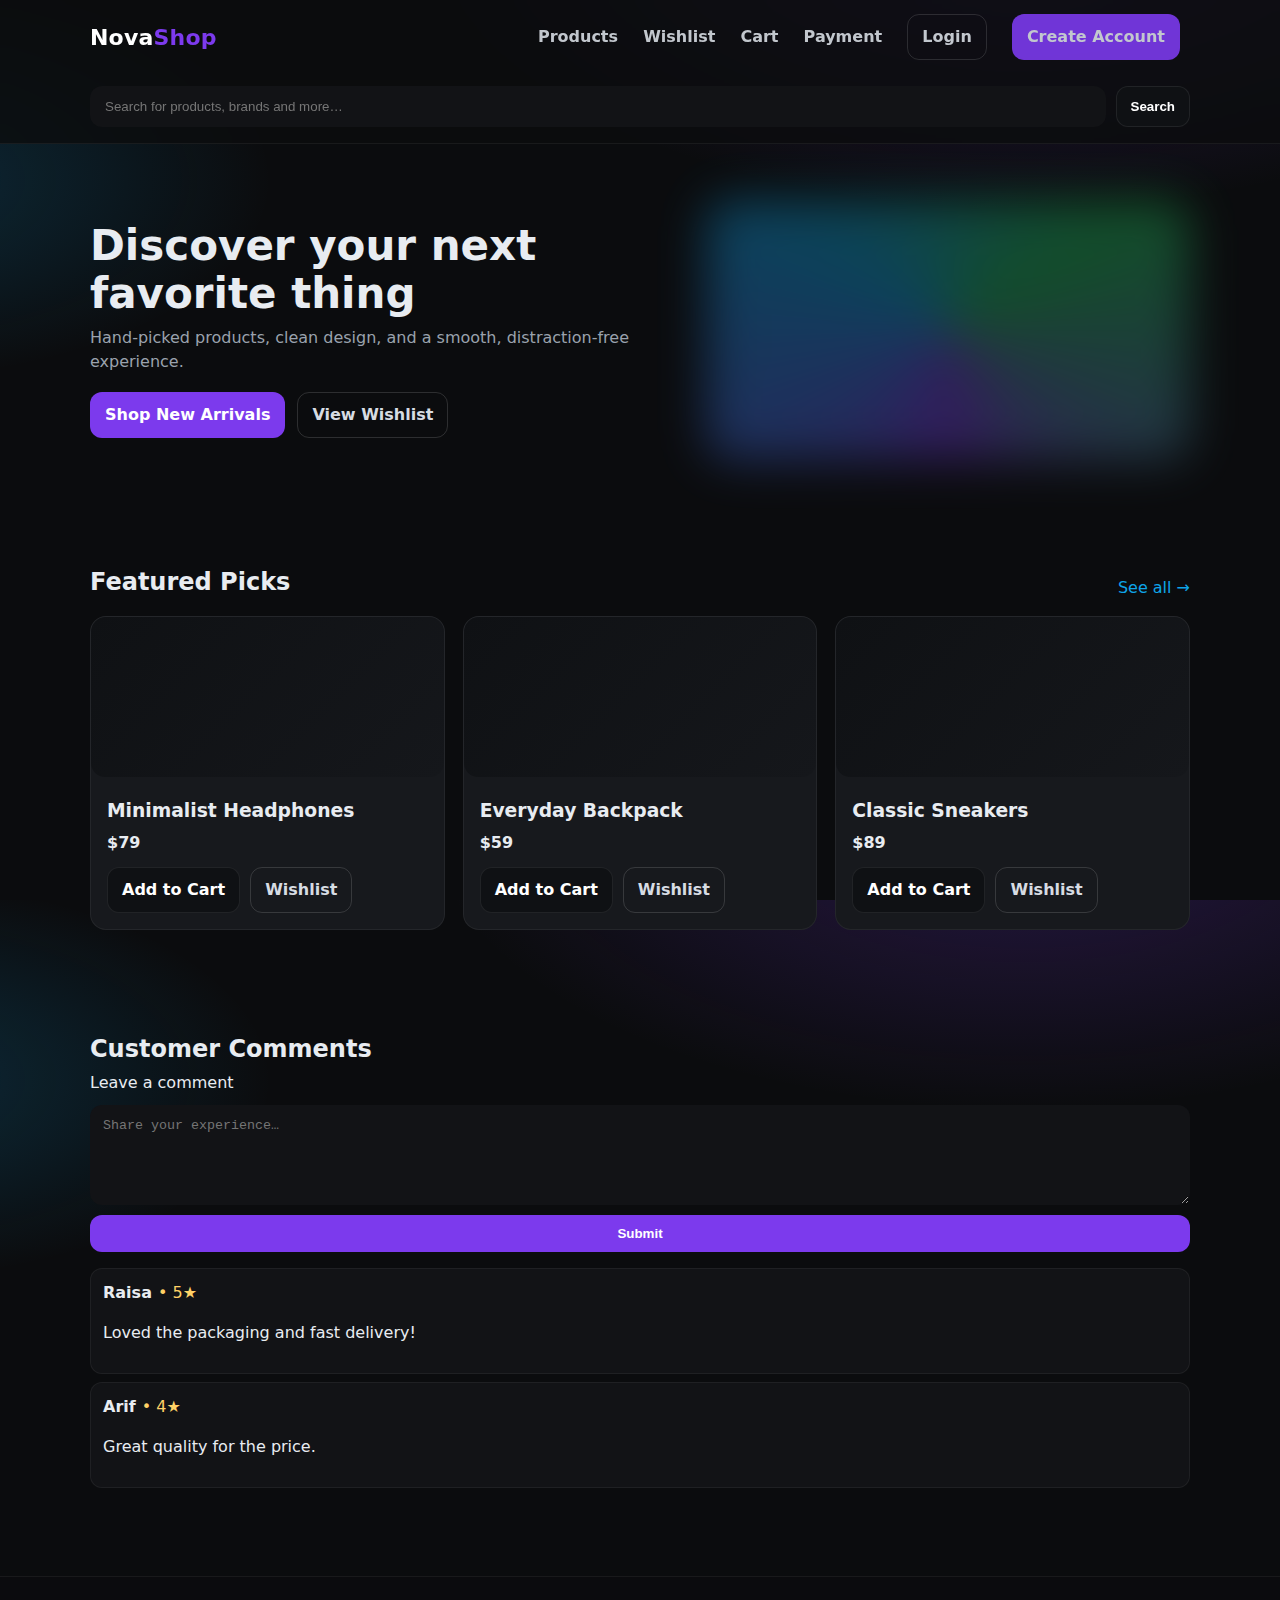
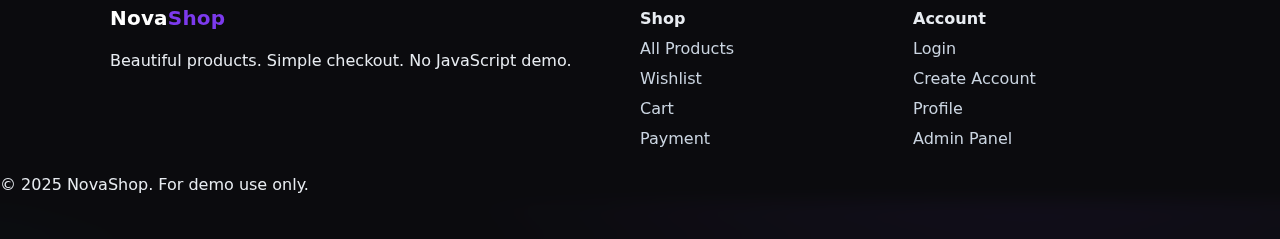
<file: stack/index.html>
<!DOCTYPE html>
<html lang="en">
<head>
  <meta charset="UTF-8">
  <meta name="viewport" content="width=device-width, initial-scale=1" />
  <title>Home • NovaShop</title>
  <link rel="stylesheet" href="style.css">
</head>
<body>
<header class="site-header">
  <div class="container header-inner">
    <a class="logo" href="index.html">Nova<span>Shop</span></a>
    <nav class="nav">
      <a href="products.html">Products</a>
      <a href="wishlist.html">Wishlist</a>
      <a href="cart.html">Cart</a>
      <a href="payment.html">Payment</a>
      <a href="login.php" class="btn btn-ghost">Login</a>
      <a href="register_new.php" class="btn btn-primary">Create Account</a>
    </nav>
  </div>
  <form class="searchbar container" action="products.html" method="get">
    <input type="text" name="q" placeholder="Search for products, brands and more…" />
    <button type="submit" class="btn btn-dark">Search</button>
  </form>
</header>
<main class="page">

<section class="hero container">
  <div class="hero-copy">
    <h1>Discover your next favorite thing</h1>
    <p>Hand‑picked products, clean design, and a smooth, distraction‑free experience.</p>
    <div class="cta">
      <a class="btn btn-primary" href="products.html">Shop New Arrivals</a>
      <a class="btn btn-ghost" href="wishlist.html">View Wishlist</a>
    </div>
  </div>
  <div class="hero-art" aria-hidden="true"></div>
</section>

<section class="container section">
  <div class="section-head">
    <h2>Featured Picks</h2>
    <a href="products.html" class="link">See all →</a>
  </div>
  <div class="grid products">
    <article class="card product">
      <div class="media placeholder"></div>
      <div class="card-body">
        <h3>Minimalist Headphones</h3>
        <p class="price">$79</p>
        <div class="actions">
          <a class="btn btn-dark" href="cart.html">Add to Cart</a>
          <a class="btn btn-ghost" href="wishlist.html">Wishlist</a>
        </div>
      </div>
    </article>
    <article class="card product">
      <div class="media placeholder"></div>
      <div class="card-body">
        <h3>Everyday Backpack</h3>
        <p class="price">$59</p>
        <div class="actions">
          <a class="btn btn-dark" href="cart.html">Add to Cart</a>
          <a class="btn btn-ghost" href="wishlist.html">Wishlist</a>
        </div>
      </div>
    </article>
    <article class="card product">
      <div class="media placeholder"></div>
      <div class="card-body">
        <h3>Classic Sneakers</h3>
        <p class="price">$89</p>
        <div class="actions">
          <a class="btn btn-dark" href="cart.html">Add to Cart</a>
          <a class="btn btn-ghost" href="wishlist.html">Wishlist</a>
        </div>
      </div>
    </article>
  </div>
</section>

<section class="container section comments">
  <h2>Customer Comments</h2>
  <form class="comment-form" action="#">
    <label for="cmt">Leave a comment</label>
    <textarea id="cmt" rows="4" placeholder="Share your experience…"></textarea>
    <button class="btn btn-primary" type="submit">Submit</button>
  </form>
  <div class="comment-list">
    <div class="comment"><strong>Raisa</strong><span>• 5★</span><p>Loved the packaging and fast delivery!</p></div>
    <div class="comment"><strong>Arif</strong><span>• 4★</span><p>Great quality for the price.</p></div>
  </div>
</section>

</main>
<footer class="site-footer">
  <div class="container footer-grid">
    <div>
      <div class="logo small">Nova<span>Shop</span></div>
      <p>Beautiful products. Simple checkout. No JavaScript demo.</p>
    </div>
    <div>
      <h4>Shop</h4>
      <a href="products.html">All Products</a>
      <a href="wishlist.html">Wishlist</a>
      <a href="cart.html">Cart</a>
      <a href="payment.html">Payment</a>
    </div>
    <div>
      <h4>Account</h4>
      <a href="login.html">Login</a>
      <a href="register.html">Create Account</a>
      <a href="profile.html">Profile</a>
      <a href="admin.html">Admin Panel</a>
    </div>
  </div>
  <p class="copyright">© 2025 NovaShop. For demo use only.</p>
</footer>
</body>
</html>
</file>
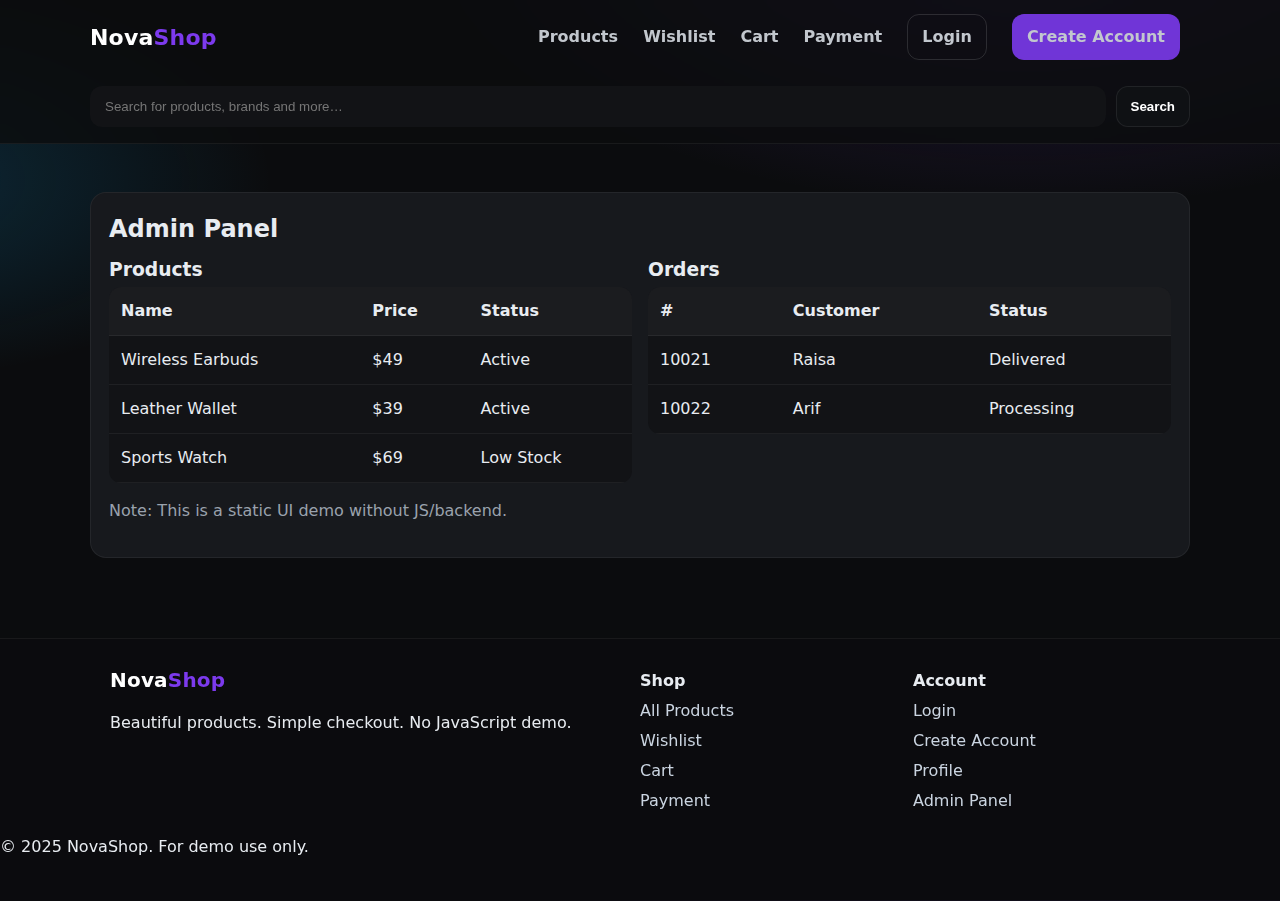
<file: stack/admin.html>
<!DOCTYPE html>
<html lang="en">
<head>
  <meta charset="UTF-8">
  <meta name="viewport" content="width=device-width, initial-scale=1" />
  <title>Admin Panel • NovaShop</title>
  <link rel="stylesheet" href="style.css">
</head>
<body>
<header class="site-header">
  <div class="container header-inner">
    <a class="logo" href="index.html">Nova<span>Shop</span></a>
    <nav class="nav">
      <a href="products.html">Products</a>
      <a href="wishlist.html">Wishlist</a>
      <a href="cart.html">Cart</a>
      <a href="payment.html">Payment</a>
      <a href="login.html" class="btn btn-ghost">Login</a>
      <a href="register.html" class="btn btn-primary">Create Account</a>
    </nav>
  </div>
  <form class="searchbar container" action="products.html" method="get">
    <input type="text" name="q" placeholder="Search for products, brands and more…" />
    <button type="submit" class="btn btn-dark">Search</button>
  </form>
</header>
<main class="page">

<section class="container section">
  <div class="admin card">
    <h2>Admin Panel</h2>
    <div class="grid two">
      <section>
        <h3>Products</h3>
        <table class="table">
          <thead><tr><th>Name</th><th>Price</th><th>Status</th></tr></thead>
          <tbody>
            <tr><td>Wireless Earbuds</td><td>$49</td><td>Active</td></tr>
            <tr><td>Leather Wallet</td><td>$39</td><td>Active</td></tr>
            <tr><td>Sports Watch</td><td>$69</td><td>Low Stock</td></tr>
          </tbody>
        </table>
      </section>
      <section>
        <h3>Orders</h3>
        <table class="table">
          <thead><tr><th>#</th><th>Customer</th><th>Status</th></tr></thead>
          <tbody>
            <tr><td>10021</td><td>Raisa</td><td>Delivered</td></tr>
            <tr><td>10022</td><td>Arif</td><td>Processing</td></tr>
          </tbody>
        </table>
      </section>
    </div>
    <p class="muted">Note: This is a static UI demo without JS/backend.</p>
  </div>
</section>

</main>
<footer class="site-footer">
  <div class="container footer-grid">
    <div>
      <div class="logo small">Nova<span>Shop</span></div>
      <p>Beautiful products. Simple checkout. No JavaScript demo.</p>
    </div>
    <div>
      <h4>Shop</h4>
      <a href="products.html">All Products</a>
      <a href="wishlist.html">Wishlist</a>
      <a href="cart.html">Cart</a>
      <a href="payment.html">Payment</a>
    </div>
    <div>
      <h4>Account</h4>
      <a href="login.html">Login</a>
      <a href="register.html">Create Account</a>
      <a href="profile.html">Profile</a>
      <a href="admin.html">Admin Panel</a>
    </div>
  </div>
  <p class="copyright">© 2025 NovaShop. For demo use only.</p>
</footer>
</body>
</html>
</file>
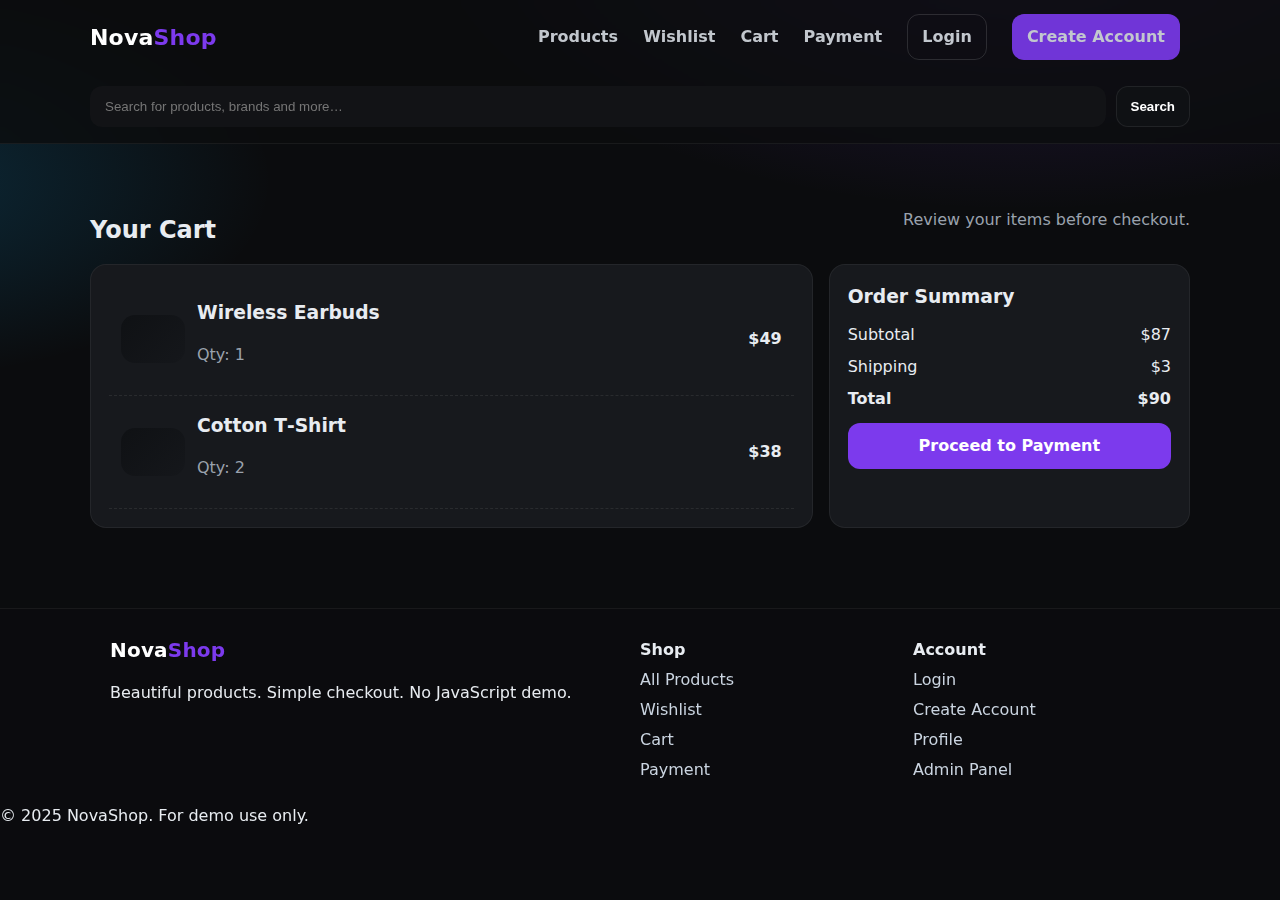
<file: stack/cart.html>
<!DOCTYPE html>
<html lang="en">
<head>
  <meta charset="UTF-8">
  <meta name="viewport" content="width=device-width, initial-scale=1" />
  <title>Cart • NovaShop</title>
  <link rel="stylesheet" href="style.css">
</head>
<body>
<header class="site-header">
  <div class="container header-inner">
    <a class="logo" href="index.html">Nova<span>Shop</span></a>
    <nav class="nav">
      <a href="products.html">Products</a>
      <a href="wishlist.html">Wishlist</a>
      <a href="cart.html">Cart</a>
      <a href="payment.html">Payment</a>
      <a href="login.html" class="btn btn-ghost">Login</a>
      <a href="register.html" class="btn btn-primary">Create Account</a>
    </nav>
  </div>
  <form class="searchbar container" action="products.html" method="get">
    <input type="text" name="q" placeholder="Search for products, brands and more…" />
    <button type="submit" class="btn btn-dark">Search</button>
  </form>
</header>
<main class="page">

<section class="container section">
  <div class="section-head">
    <h2>Your Cart</h2>
    <p class="muted">Review your items before checkout.</p>
  </div>
  <div class="cart-grid">
    <div class="cart-list card">
      <div class="cart-row">
        <div class="media tiny placeholder"></div>
        <div class="grow">
          <h3>Wireless Earbuds</h3>
          <p class="muted">Qty: 1</p>
        </div>
        <strong>$49</strong>
      </div>
      <div class="cart-row">
        <div class="media tiny placeholder"></div>
        <div class="grow">
          <h3>Cotton T‑Shirt</h3>
          <p class="muted">Qty: 2</p>
        </div>
        <strong>$38</strong>
      </div>
    </div>
    <aside class="card cart-summary">
      <h3>Order Summary</h3>
      <div class="rows">
        <div><span>Subtotal</span><span>$87</span></div>
        <div><span>Shipping</span><span>$3</span></div>
        <div class="total"><span>Total</span><span>$90</span></div>
      </div>
      <a class="btn btn-primary full" href="payment.html">Proceed to Payment</a>
    </aside>
  </div>
</section>

</main>
<footer class="site-footer">
  <div class="container footer-grid">
    <div>
      <div class="logo small">Nova<span>Shop</span></div>
      <p>Beautiful products. Simple checkout. No JavaScript demo.</p>
    </div>
    <div>
      <h4>Shop</h4>
      <a href="products.html">All Products</a>
      <a href="wishlist.html">Wishlist</a>
      <a href="cart.html">Cart</a>
      <a href="payment.html">Payment</a>
    </div>
    <div>
      <h4>Account</h4>
      <a href="login.html">Login</a>
      <a href="register.html">Create Account</a>
      <a href="profile.html">Profile</a>
      <a href="admin.html">Admin Panel</a>
    </div>
  </div>
  <p class="copyright">© 2025 NovaShop. For demo use only.</p>
</footer>
</body>
</html>
</file>
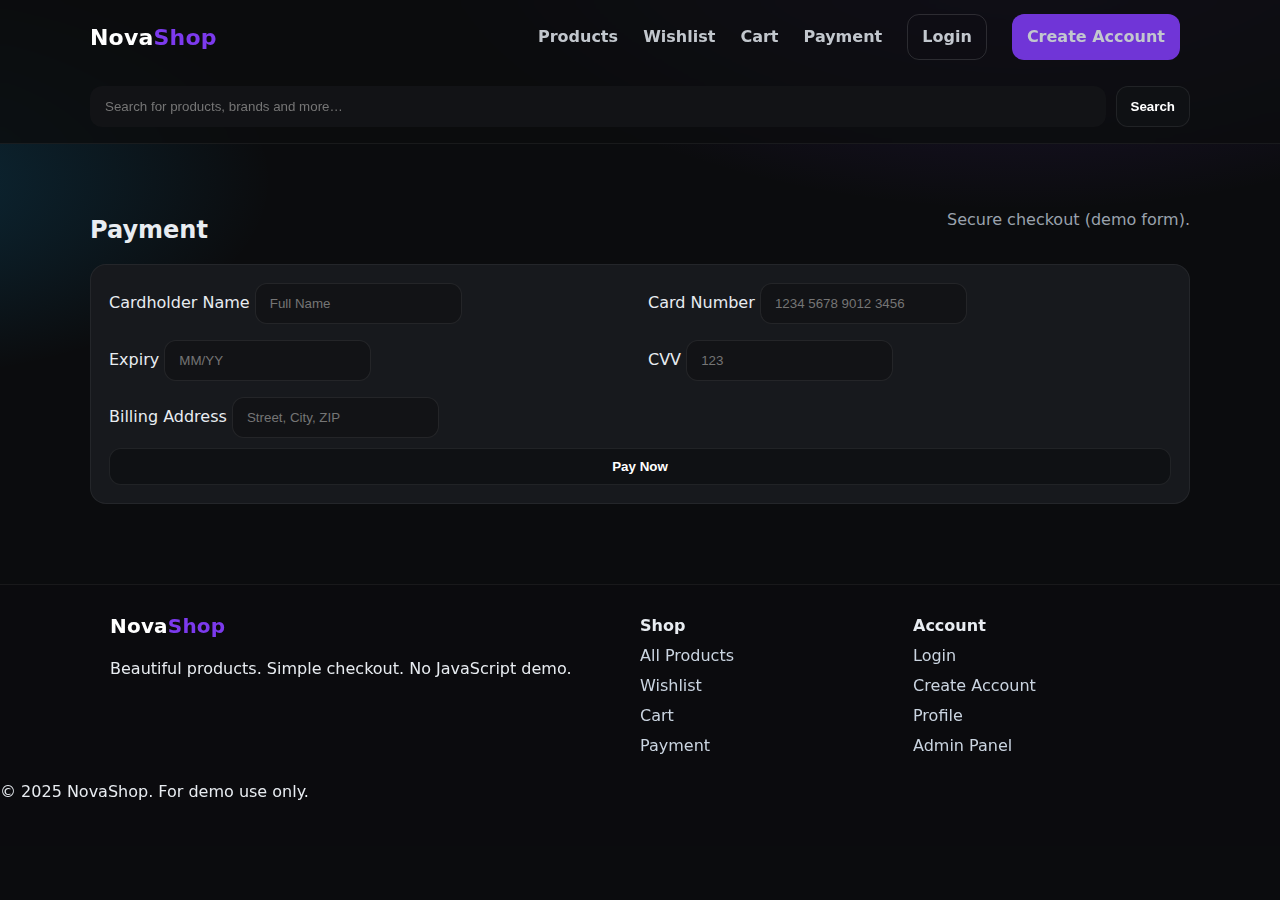
<file: stack/payment.html>
<!DOCTYPE html>
<html lang="en">
<head>
  <meta charset="UTF-8">
  <meta name="viewport" content="width=device-width, initial-scale=1" />
  <title>Payment • NovaShop</title>
  <link rel="stylesheet" href="style.css">
</head>
<body>
<header class="site-header">
  <div class="container header-inner">
    <a class="logo" href="index.html">Nova<span>Shop</span></a>
    <nav class="nav">
      <a href="products.html">Products</a>
      <a href="wishlist.html">Wishlist</a>
      <a href="cart.html">Cart</a>
      <a href="payment.html">Payment</a>
      <a href="login.html" class="btn btn-ghost">Login</a>
      <a href="register.html" class="btn btn-primary">Create Account</a>
    </nav>
  </div>
  <form class="searchbar container" action="products.html" method="get">
    <input type="text" name="q" placeholder="Search for products, brands and more…" />
    <button type="submit" class="btn btn-dark">Search</button>
  </form>
</header>
<main class="page">

<section class="container section">
  <div class="section-head">
    <h2>Payment</h2>
    <p class="muted">Secure checkout (demo form).</p>
  </div>
  <form class="card form payment-form" action="#">
    <div class="grid two">
      <div>
        <label>Cardholder Name</label>
        <input type="text" placeholder="Full Name" required>
      </div>
      <div>
        <label>Card Number</label>
        <input type="text" placeholder="1234 5678 9012 3456" required>
      </div>
      <div>
        <label>Expiry</label>
        <input type="text" placeholder="MM/YY" required>
      </div>
      <div>
        <label>CVV</label>
        <input type="password" placeholder="123" required>
      </div>
      <div class="full">
        <label>Billing Address</label>
        <input type="text" placeholder="Street, City, ZIP" required>
      </div>
    </div>
    <button class="btn btn-dark" type="submit">Pay Now</button>
  </form>
</section>

</main>
<footer class="site-footer">
  <div class="container footer-grid">
    <div>
      <div class="logo small">Nova<span>Shop</span></div>
      <p>Beautiful products. Simple checkout. No JavaScript demo.</p>
    </div>
    <div>
      <h4>Shop</h4>
      <a href="products.html">All Products</a>
      <a href="wishlist.html">Wishlist</a>
      <a href="cart.html">Cart</a>
      <a href="payment.html">Payment</a>
    </div>
    <div>
      <h4>Account</h4>
      <a href="login.html">Login</a>
      <a href="register.html">Create Account</a>
      <a href="profile.html">Profile</a>
      <a href="admin.html">Admin Panel</a>
    </div>
  </div>
  <p class="copyright">© 2025 NovaShop. For demo use only.</p>
</footer>
</body>
</html>
</file>
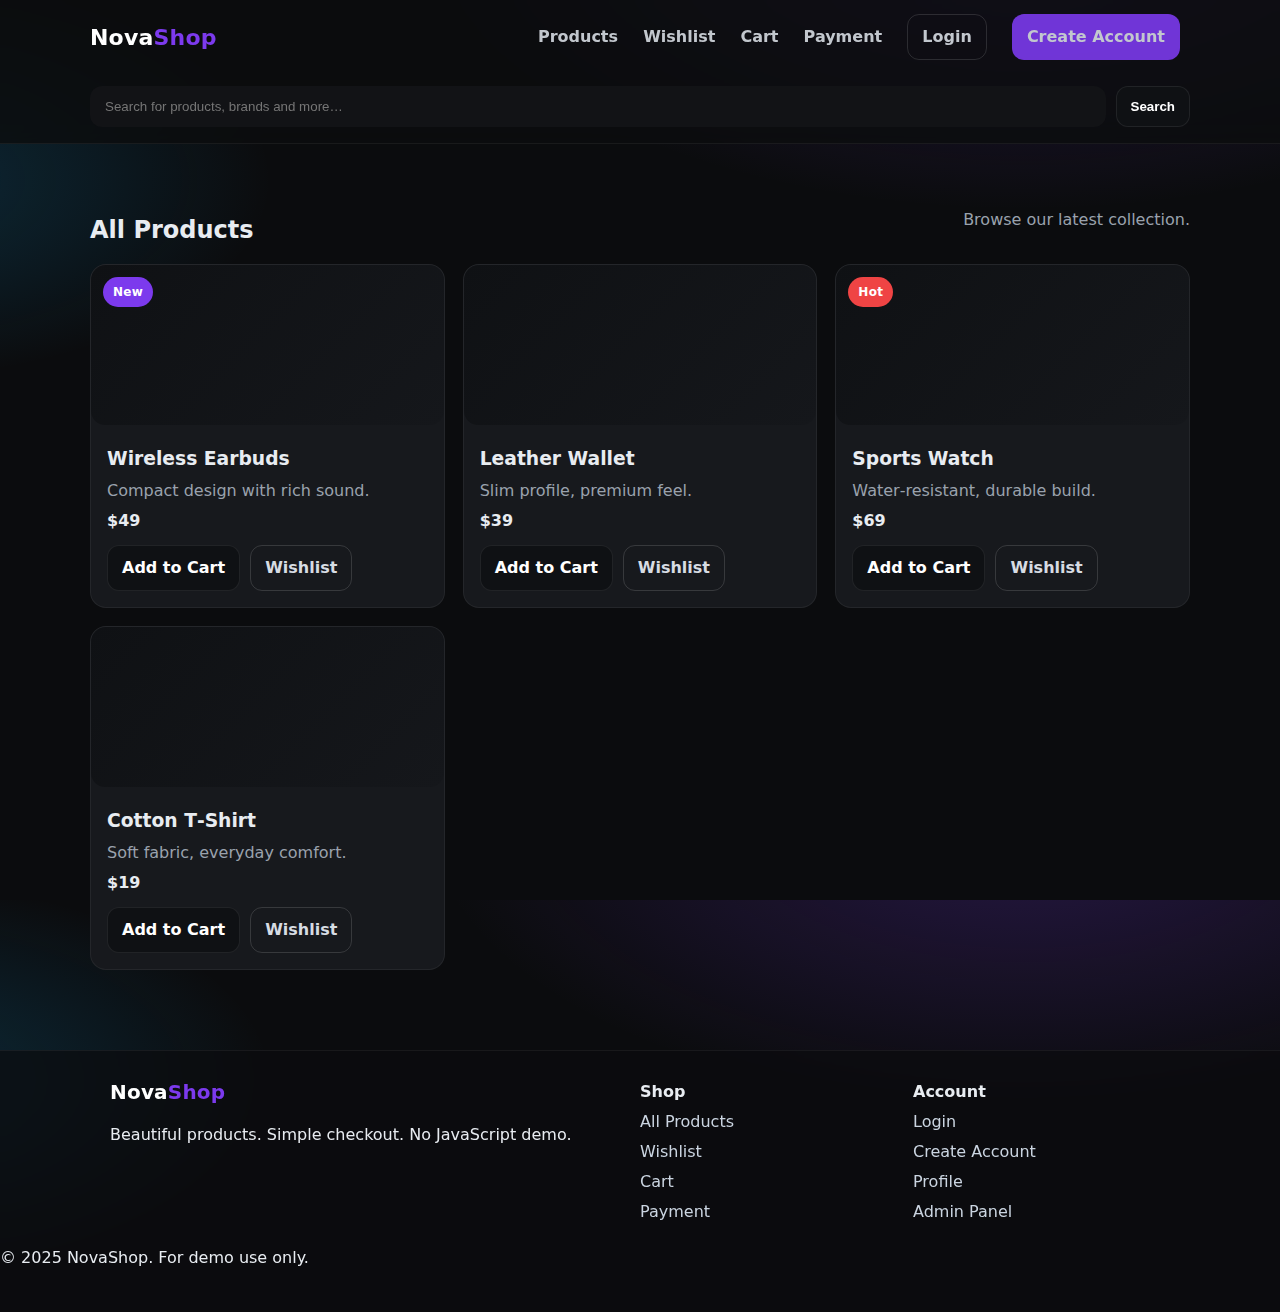
<file: stack/products.html>
<!DOCTYPE html>
<html lang="en">
<head>
  <meta charset="UTF-8">
  <meta name="viewport" content="width=device-width, initial-scale=1" />
  <title>Products • NovaShop</title>
  <link rel="stylesheet" href="style.css">
</head>
<body>
<header class="site-header">
  <div class="container header-inner">
    <a class="logo" href="index.html">Nova<span>Shop</span></a>
    <nav class="nav">
      <a href="products.html">Products</a>
      <a href="wishlist.html">Wishlist</a>
      <a href="cart.html">Cart</a>
      <a href="payment.html">Payment</a>
      <a href="login.html" class="btn btn-ghost">Login</a>
      <a href="register.html" class="btn btn-primary">Create Account</a>
    </nav>
  </div>
  <form class="searchbar container" action="products.html" method="get">
    <input type="text" name="q" placeholder="Search for products, brands and more…" />
    <button type="submit" class="btn btn-dark">Search</button>
  </form>
</header>
<main class="page">

<section class="container section">
  <div class="section-head">
    <h2>All Products</h2>
    <p class="muted">Browse our latest collection.</p>
  </div>
  <div class="grid products">
    <article class="card product">
      <div class="media placeholder"></div>
      <div class="badge">New</div>
      <div class="card-body">
        <h3>Wireless Earbuds</h3>
        <p class="desc">Compact design with rich sound.</p>
        <p class="price">$49</p>
        <div class="actions"><a class="btn btn-dark" href="cart.html">Add to Cart</a><a class="btn btn-ghost" href="wishlist.html">Wishlist</a></div>
      </div>
    </article>
    <article class="card product">
      <div class="media placeholder"></div>
      <div class="card-body">
        <h3>Leather Wallet</h3>
        <p class="desc">Slim profile, premium feel.</p>
        <p class="price">$39</p>
        <div class="actions"><a class="btn btn-dark" href="cart.html">Add to Cart</a><a class="btn btn-ghost" href="wishlist.html">Wishlist</a></div>
      </div>
    </article>
    <article class="card product">
      <div class="media placeholder"></div>
      <div class="badge hot">Hot</div>
      <div class="card-body">
        <h3>Sports Watch</h3>
        <p class="desc">Water‑resistant, durable build.</p>
        <p class="price">$69</p>
        <div class="actions"><a class="btn btn-dark" href="cart.html">Add to Cart</a><a class="btn btn-ghost" href="wishlist.html">Wishlist</a></div>
      </div>
    </article>
    <article class="card product">
      <div class="media placeholder"></div>
      <div class="card-body">
        <h3>Cotton T‑Shirt</h3>
        <p class="desc">Soft fabric, everyday comfort.</p>
        <p class="price">$19</p>
        <div class="actions"><a class="btn btn-dark" href="cart.html">Add to Cart</a><a class="btn btn-ghost" href="wishlist.html">Wishlist</a></div>
      </div>
    </article>
  </div>
</section>

</main>
<footer class="site-footer">
  <div class="container footer-grid">
    <div>
      <div class="logo small">Nova<span>Shop</span></div>
      <p>Beautiful products. Simple checkout. No JavaScript demo.</p>
    </div>
    <div>
      <h4>Shop</h4>
      <a href="products.html">All Products</a>
      <a href="wishlist.html">Wishlist</a>
      <a href="cart.html">Cart</a>
      <a href="payment.html">Payment</a>
    </div>
    <div>
      <h4>Account</h4>
      <a href="login.html">Login</a>
      <a href="register.html">Create Account</a>
      <a href="profile.html">Profile</a>
      <a href="admin.html">Admin Panel</a>
    </div>
  </div>
  <p class="copyright">© 2025 NovaShop. For demo use only.</p>
</footer>
</body>
</html>
</file>
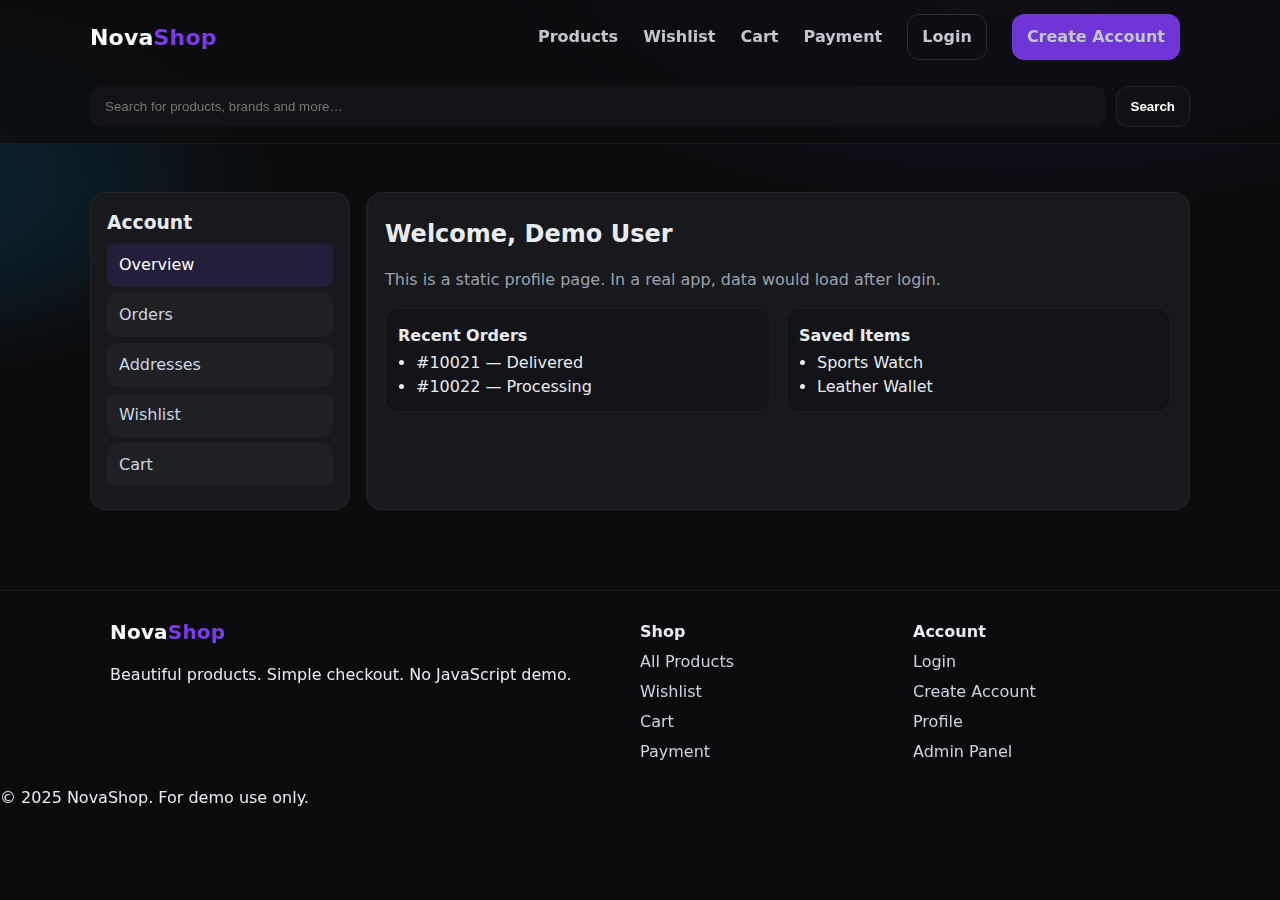
<file: stack/profile.html>
<!DOCTYPE html>
<html lang="en">
<head>
  <meta charset="UTF-8">
  <meta name="viewport" content="width=device-width, initial-scale=1" />
  <title>Profile • NovaShop</title>
  <link rel="stylesheet" href="style.css">
</head>
<body>
<header class="site-header">
  <div class="container header-inner">
    <a class="logo" href="index.html">Nova<span>Shop</span></a>
    <nav class="nav">
      <a href="products.html">Products</a>
      <a href="wishlist.html">Wishlist</a>
      <a href="cart.html">Cart</a>
      <a href="payment.html">Payment</a>
      <a href="login.html" class="btn btn-ghost">Login</a>
      <a href="register.html" class="btn btn-primary">Create Account</a>
    </nav>
  </div>
  <form class="searchbar container" action="products.html" method="get">
    <input type="text" name="q" placeholder="Search for products, brands and more…" />
    <button type="submit" class="btn btn-dark">Search</button>
  </form>
</header>
<main class="page">

<section class="container section">
  <div class="dashboard">
    <aside class="card dash-nav">
      <h3>Account</h3>
      <a href="#" class="active">Overview</a>
      <a href="#">Orders</a>
      <a href="#">Addresses</a>
      <a href="wishlist.html">Wishlist</a>
      <a href="cart.html">Cart</a>
    </aside>
    <div class="card dash-main">
      <h2>Welcome, Demo User</h2>
      <p class="muted">This is a static profile page. In a real app, data would load after login.</p>
      <div class="grid two mt">
        <div class="tile">
          <h4>Recent Orders</h4>
          <ul class="list">
            <li>#10021 — Delivered</li>
            <li>#10022 — Processing</li>
          </ul>
        </div>
        <div class="tile">
          <h4>Saved Items</h4>
          <ul class="list">
            <li>Sports Watch</li>
            <li>Leather Wallet</li>
          </ul>
        </div>
      </div>
    </div>
  </div>
</section>

</main>
<footer class="site-footer">
  <div class="container footer-grid">
    <div>
      <div class="logo small">Nova<span>Shop</span></div>
      <p>Beautiful products. Simple checkout. No JavaScript demo.</p>
    </div>
    <div>
      <h4>Shop</h4>
      <a href="products.html">All Products</a>
      <a href="wishlist.html">Wishlist</a>
      <a href="cart.html">Cart</a>
      <a href="payment.html">Payment</a>
    </div>
    <div>
      <h4>Account</h4>
      <a href="login.html">Login</a>
      <a href="register.html">Create Account</a>
      <a href="profile.html">Profile</a>
      <a href="admin.html">Admin Panel</a>
    </div>
  </div>
  <p class="copyright">© 2025 NovaShop. For demo use only.</p>
</footer>
</body>
</html>
</file>
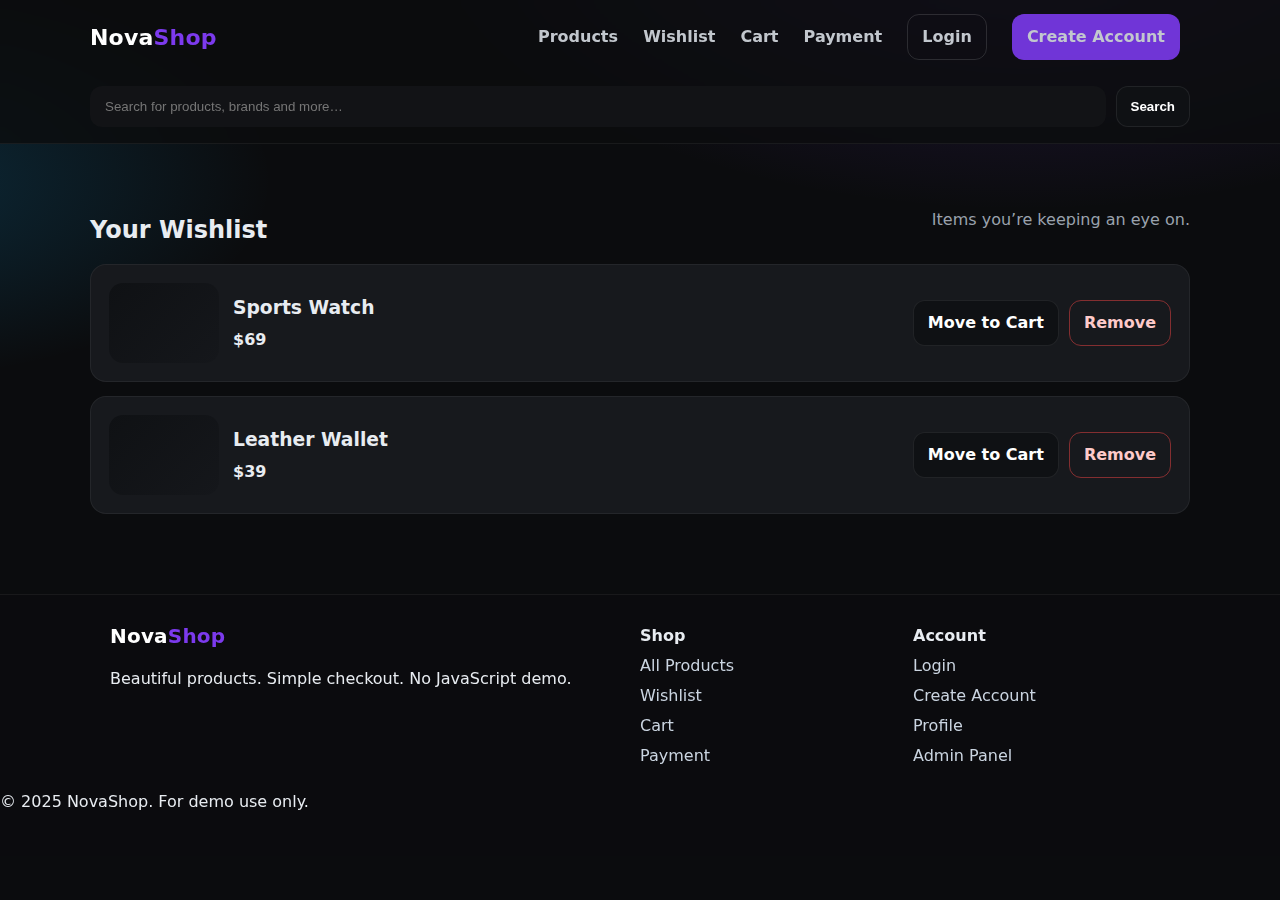
<file: stack/wishlist.html>
<!DOCTYPE html>
<html lang="en">
<head>
  <meta charset="UTF-8">
  <meta name="viewport" content="width=device-width, initial-scale=1" />
  <title>Wishlist • NovaShop</title>
  <link rel="stylesheet" href="style.css">
</head>
<body>
<header class="site-header">
  <div class="container header-inner">
    <a class="logo" href="index.html">Nova<span>Shop</span></a>
    <nav class="nav">
      <a href="products.html">Products</a>
      <a href="wishlist.html">Wishlist</a>
      <a href="cart.html">Cart</a>
      <a href="payment.html">Payment</a>
      <a href="login.html" class="btn btn-ghost">Login</a>
      <a href="register.html" class="btn btn-primary">Create Account</a>
    </nav>
  </div>
  <form class="searchbar container" action="products.html" method="get">
    <input type="text" name="q" placeholder="Search for products, brands and more…" />
    <button type="submit" class="btn btn-dark">Search</button>
  </form>
</header>
<main class="page">

<section class="container section">
  <div class="section-head">
    <h2>Your Wishlist</h2>
    <p class="muted">Items you’re keeping an eye on.</p>
  </div>
  <div class="stack list-items">
    <article class="list-item card">
      <div class="media small placeholder"></div>
      <div class="li-body">
        <h3>Sports Watch</h3>
        <p class="price">$69</p>
      </div>
      <div class="li-actions">
        <a class="btn btn-dark" href="cart.html">Move to Cart</a>
        <a class="btn btn-ghost danger" href="#">Remove</a>
      </div>
    </article>
    <article class="list-item card">
      <div class="media small placeholder"></div>
      <div class="li-body">
        <h3>Leather Wallet</h3>
        <p class="price">$39</p>
      </div>
      <div class="li-actions">
        <a class="btn btn-dark" href="cart.html">Move to Cart</a>
        <a class="btn btn-ghost danger" href="#">Remove</a>
      </div>
    </article>
  </div>
</section>

</main>
<footer class="site-footer">
  <div class="container footer-grid">
    <div>
      <div class="logo small">Nova<span>Shop</span></div>
      <p>Beautiful products. Simple checkout. No JavaScript demo.</p>
    </div>
    <div>
      <h4>Shop</h4>
      <a href="products.html">All Products</a>
      <a href="wishlist.html">Wishlist</a>
      <a href="cart.html">Cart</a>
      <a href="payment.html">Payment</a>
    </div>
    <div>
      <h4>Account</h4>
      <a href="login.html">Login</a>
      <a href="register.html">Create Account</a>
      <a href="profile.html">Profile</a>
      <a href="admin.html">Admin Panel</a>
    </div>
  </div>
  <p class="copyright">© 2025 NovaShop. For demo use only.</p>
</footer>
</body>
</html>
</file>
<file: stack/style.css>
:root{
  --bg:#0b0c0e;
  --panel:#121316;
  --card:#17191d;
  --muted:#9aa2ad;
  --text:#e8ecf1;
  --brand:#7c3aed; /* violet */
  --brand-2:#22c55e; /* green */
  --accent:#0ea5e9;  /* sky */
  --danger:#ef4444;
  --ring: 0 0 0 3px rgba(124,58,237,.25);
  --radius: 16px;
}

*{box-sizing:border-box}
html,body{height:100%}
body{
  margin:0;
  font:16px/1.5 system-ui, -apple-system, Segoe UI, Roboto, Helvetica, Arial, "Apple Color Emoji","Segoe UI Emoji";
  color:var(--text);
  background: radial-gradient(1200px 600px at 80% -10%, rgba(124,58,237,.25), transparent 50%),
              radial-gradient(800px 400px at -10% 20%, rgba(14,165,233,.2), transparent 50%),
              #0b0c0e;
}

/* Layout */
.container{max-width:1100px;margin:0 auto;padding:0 20px}
.section{padding:48px 0}
.section-head{display:flex;justify-content:space-between;align-items:end;margin-bottom:16px}
.section-head h2{margin:0}
.link{color:var(--accent);text-decoration:none}
.link:hover{opacity:.9}

/* Header */
.site-header{
  position:sticky; top:0; z-index:50;
  background:rgba(11,12,14,.8);
  backdrop-filter: blur(8px);
  border-bottom:1px solid rgba(255,255,255,.06);
}
.header-inner{display:flex;align-items:center;justify-content:space-between;padding:14px 0}
.logo{font-weight:800;letter-spacing:.2px;font-size:22px;color:#fff;text-decoration:none}
.logo span{color:var(--brand)}
.nav a{color:#d7dce3;text-decoration:none;margin:0 10px;font-weight:600;opacity:.9}
.nav a:hover{opacity:1}
.searchbar{display:flex;gap:10px;padding:12px 0 16px}
.searchbar input{
  flex:1; padding:12px 14px;border-radius:12px;border:1px solid transparent;
  background:var(--panel); color:var(--text);
}
.searchbar input:focus{outline:none; box-shadow: var(--ring); border-color: rgba(255,255,255,.12)}

/* Hero */
.hero{display:grid;grid-template-columns:1.1fr .9fr;gap:24px;align-items:center;padding:56px 0}
.hero-copy h1{font-size:42px;line-height:1.15;margin:0 0 6px}
.hero-copy p{color:var(--muted);margin:8px 0 18px}
.cta{display:flex;gap:12px;flex-wrap:wrap}
.hero-art{height:260px;border-radius:24px;
  background: conic-gradient(from 180deg at 50% 50%, rgba(124,58,237,.5), rgba(14,165,233,.5), rgba(34,197,94,.5), rgba(124,58,237,.5));
  filter: blur(24px); opacity:.7; mix-blend:screen;
}

/* Cards / products */
.card{background:var(--card);border:1px solid rgba(255,255,255,.06);border-radius:var(--radius);padding:18px}
.card.product{padding:0; overflow:hidden; position:relative}
.media{background:#0f1114;border-radius:14px}
.media.placeholder{background:linear-gradient(135deg,#0f1114,#15171b)}
.media.small{width:110px;height:80px}
.media.tiny{width:64px;height:48px}
.placeholder{height:160px}
.card-body{padding:16px}
.badge{
  position:absolute;top:12px;left:12px;background:var(--brand);color:#fff;font-weight:700;
  padding:6px 10px;border-radius:999px;font-size:12px;letter-spacing:.3px
}
.badge.hot{background:var(--danger)}
.price{font-weight:800;margin:6px 0 0}
.desc{color:var(--muted);margin:6px 0}
.actions{display:flex;gap:10px;margin-top:12px;flex-wrap:wrap}

.grid.products{display:grid;grid-template-columns:repeat(3, 1fr);gap:18px}
.grid.two{display:grid;grid-template-columns:1fr 1fr;gap:16px}
.grid.two .full{grid-column:1/-1}
.stack{display:grid;gap:14px}
.mt{margin-top:12px}

/* Buttons */
.btn{display:inline-flex;align-items:center;justify-content:center;
  padding:10px 14px;border-radius:12px;text-decoration:none;font-weight:700;
  border:1px solid transparent; transition:.2s;
}
.btn-primary{background:var(--brand);color:#fff}
.btn-primary:hover{filter:brightness(1.1)}
.btn-dark{background:#0f1114;color:#fff;border-color:rgba(255,255,255,.08)}
.btn-dark:hover{filter:brightness(1.15)}
.btn-ghost{background:transparent;color:#d7dce3;border-color:rgba(255,255,255,.14)}
.btn-ghost:hover{background:rgba(255,255,255,.06)}
.btn-ghost.danger{border-color:rgba(239,68,68,.5);color:#fecaca}
.btn.full{width:100%}

/* Text */
h1,h2,h3,h4{margin:.2em 0}
.muted{color:var(--muted)}

/* Comments */
.comments .comment-form{display:grid;gap:10px;margin-bottom:16px}
.comments textarea{resize:vertical;min-height:100px;background:var(--panel);border:1px solid transparent;border-radius:12px;color:var(--text);padding:12px}
.comments textarea:focus{outline:none; box-shadow: var(--ring)}
.comment-list .comment{background:var(--panel);border:1px solid rgba(255,255,255,.06);padding:12px;border-radius:12px;margin:8px 0}
.comment-list .comment span{color:#ffd166;margin-left:6px}

/* Wishlist list items */
.list-items .list-item{display:grid;grid-template-columns:110px 1fr auto;gap:14px;align-items:center}
.li-body h3{margin:0}
.li-actions{display:flex;gap:10px}

/* Cart */
.cart-grid{display:grid;grid-template-columns:2fr 1fr;gap:16px}
.cart-list .cart-row{display:grid;grid-template-columns:64px 1fr auto;gap:12px;align-items:center;padding:12px;border-bottom:1px dashed rgba(255,255,255,.08)}
.cart-summary h3{margin-top:0}
.cart-summary .rows{display:grid;gap:8px;margin:12px 0}
.cart-summary .rows > div{display:flex;justify-content:space-between}
.cart-summary .total{font-weight:900}

/* Forms (shared) */
.form{display:grid;gap:10px}
.form input, .form textarea{
  padding:12px 14px;border-radius:12px;border:1px solid rgba(255,255,255,.08);
  background:var(--panel);color:var(--text)
}
.form input:focus, .form textarea:focus{outline:none; box-shadow: var(--ring)}

/* Auth */
.auth{max-width:420px;margin:0 auto}
.auth h2{margin-top:0}

/* Dashboard (profile) */
.dashboard{display:grid;grid-template-columns:260px 1fr;gap:16px}
.dash-nav{padding:16px}
.dash-nav h3{margin-top:0}
.dash-nav a{display:block;padding:10px 12px;border-radius:10px;color:#cbd5e1;text-decoration:none;margin:6px 0;background:rgba(255,255,255,.03)}
.dash-nav a.active, .dash-nav a:hover{background:rgba(124,58,237,.15);color:#fff}
.dash-main .tile{background:var(--panel);border:1px solid rgba(255,255,255,.06);border-radius:12px;padding:12px}
.list{margin:0;padding-left:18px}

/* Admin */
.table{width:100%;border-collapse:collapse;background:var(--panel);border-radius:12px;overflow:hidden}
.table th,.table td{padding:12px;border-bottom:1px solid rgba(255,255,255,.06);text-align:left}
.table thead th{background:rgba(255,255,255,.04)}
.admin h2{margin-top:0}

/* Footer */
.site-footer{border-top:1px solid rgba(255,255,255,.06);padding:26px 0;margin-top:32px;background:rgba(11,12,14,.7);backdrop-filter: blur(8px)}
.footer-grid{display:grid;grid-template-columns:2fr 1fr 1fr;gap:16px}
.footer-grid a{display:block;color:#cbd5e1;text-decoration:none;margin:6px 0}
.footer-grid a:hover{color:#fff}
.logo.small{font-size:20px}

/* Utilities */
.grow{flex:1}
@media (max-width:960px){
  .grid.products{grid-template-columns:repeat(2,1fr)}
  .hero{grid-template-columns:1fr;gap:12px}
  .cart-grid{grid-template-columns:1fr}
  .dashboard{grid-template-columns:1fr}
  .grid.two{grid-template-columns:1fr}
  .footer-grid{grid-template-columns:1fr 1fr}
}
@media (max-width:560px){
  .grid.products{grid-template-columns:1fr}
  .list-items .list-item{grid-template-columns:1fr;gap:10px}
  .footer-grid{grid-template-columns:1fr}
}
</file>
